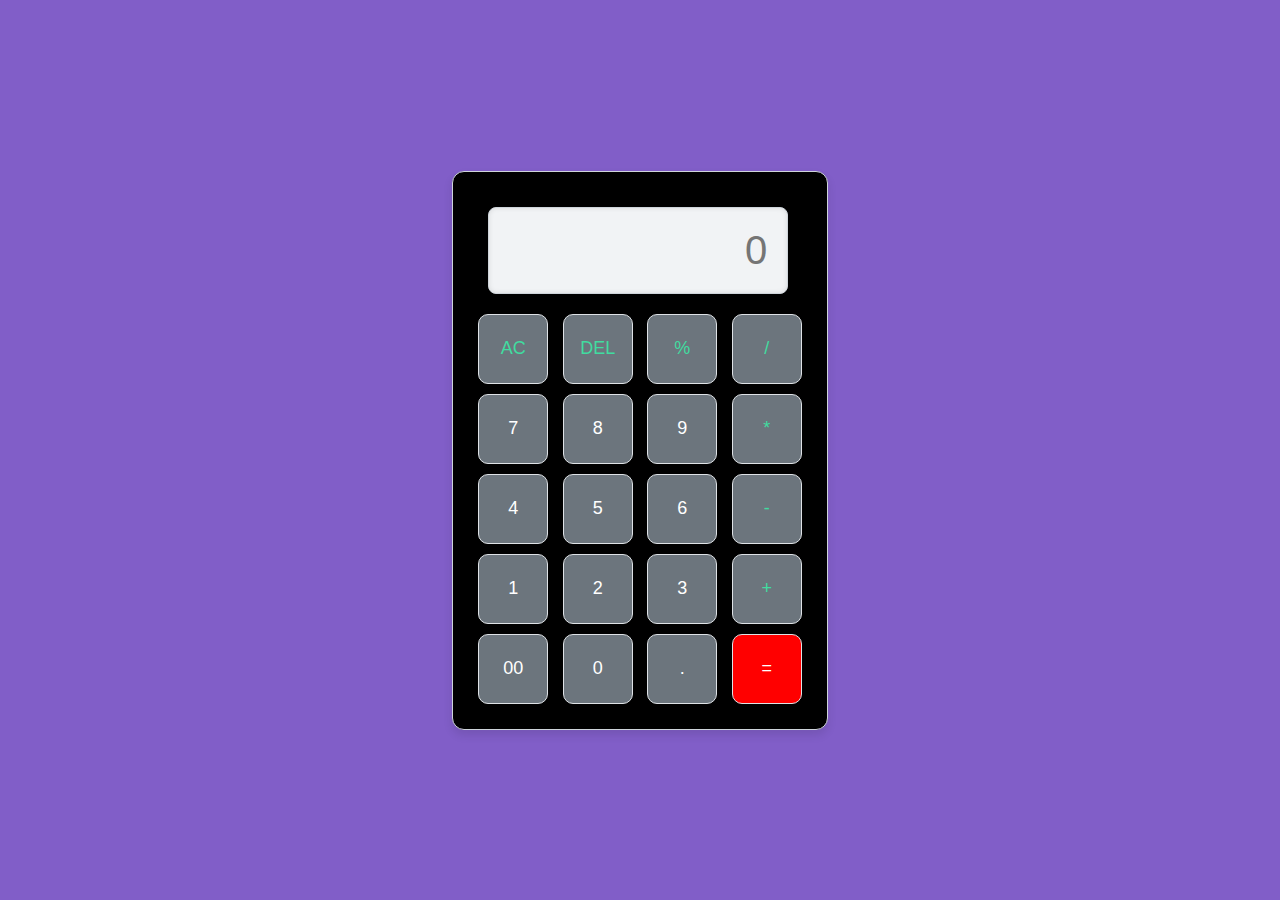
<file: Calculator-main/index.html>
<!DOCTYPE html>
<html lang="en">
<head>
    <meta charset="UTF-8">
    <meta name="viewport" content="width=device-width, initial-scale=1.0">
    <title>JavaScript Calculator</title>
    <link rel="stylesheet" href="style.css">
</head>
<body>
  <div  class="calculator">
     <input type="text" placeholder="0" id="inputBox" readonly>
    <div>
        <button class="operator ac">AC</button>
        <button class="operator del">DEL</button>
        <button class="operator ">%</button>
        <button class="operator ">/</button>
    </div>
    <div>
        <button>7</button>
        <button>8</button> 
        <button>9</button>
        <button class="operator">*</button>
    </div>
    <div>
        <button>4</button>
        <button>5</button> 
        <button>6</button>
        <button class="operator">-</button>
    </div>
    <div>
        <button>1</button>
        <button>2</button> 
        <button>3</button>
        <button class="operator">+</button>
    </div>
    <div>
        <button>00</button>
        <button>0</button> 
        <button>.</button>
        <button class="equalBtn">=</button>
    </div>
  </div>
<script src="script.js"></script>    
</body>
</html>
</file>
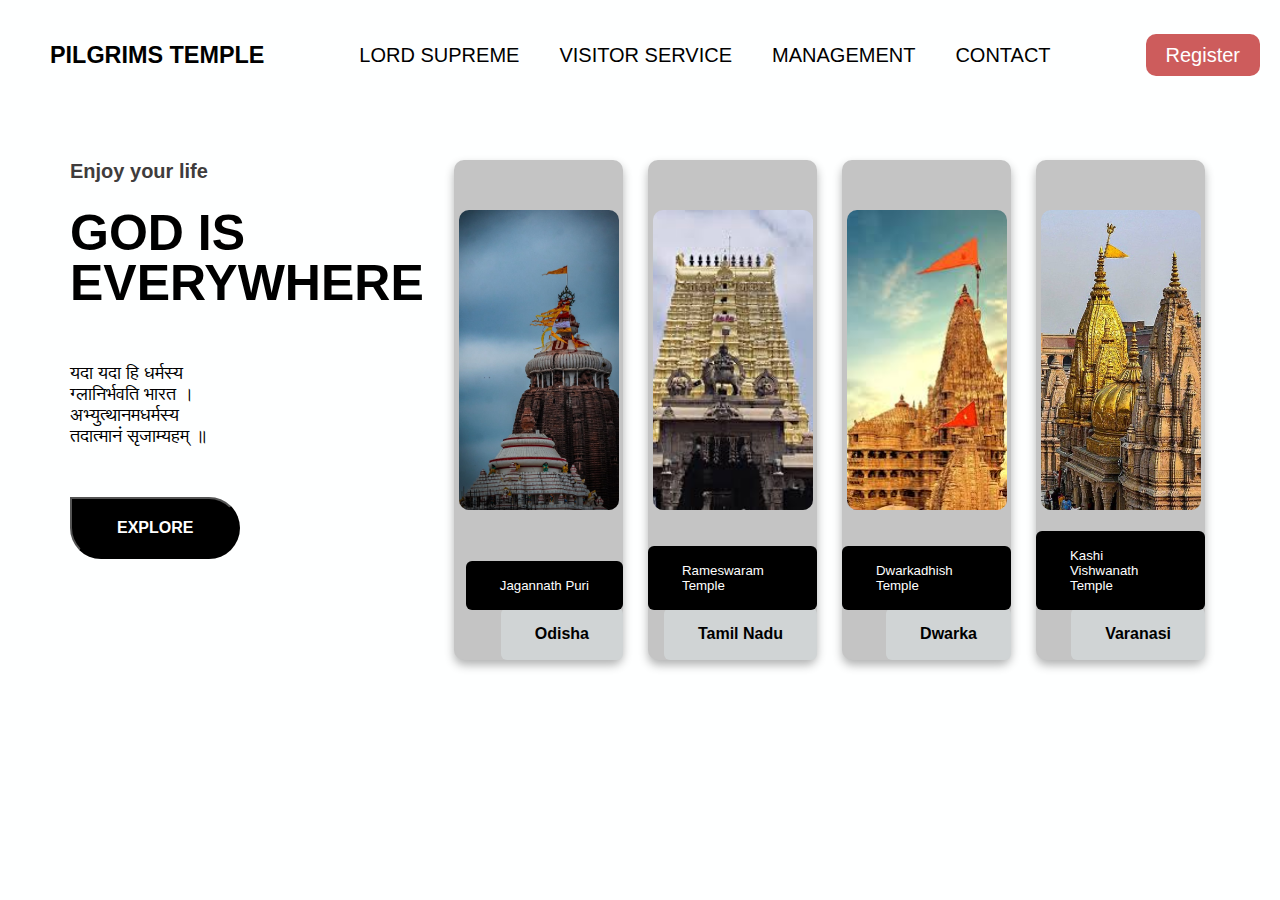
<file: Landing-page-main/index.html>
<!DOCTYPE html>
<html lang="en">
<head>
    <meta charset="UTF-8">
    <meta name="viewport" content="width=device-width, initial-scale=1.0">
    <title>landing page</title>
    <link rel="stylesheet" href="style.css">
</head>
<body > 
    <div class="main">
        <div class="nav">
            <div class="nav-prt1">
               <h3>PILGRIMS TEMPLE</h3>
            </div>
            <div class="nav-prt2">
                <a href="#">LORD SUPREME</a>
                <a href="#">VISITOR SERVICE</a>
                <a href="#">MANAGEMENT</a>
                <a href="#">CONTACT</a>
            </div>
            <div class="register">
                <a href="#">Register</a>
            </div>
        </div>
        <div class="content">
            <div class="left">
            <h5>Enjoy your life</h5>
            <h1>GOD IS EVERYWHERE</h1>
            <p>यदा यदा हि धर्मस्य ग्लानिर्भवति भारत । अभ्युत्थानमधर्मस्य तदात्मानं सृजाम्यहम् ॥</p>
            <button>Explore</button>
            </div>
            <div class="right">
                <div class="elem">
                    <img src="image.jpg" alt="">
                    <h4>Odisha</h4>
                    <h5>Jagannath Puri</h5>            
                </div>
                <div class="elem">
                    <img src="raje.jpg" alt="">
                    <h4>Tamil Nadu</h4>
                    <h5>Rameswaram Temple</h5>            
                </div>
                <div class="elem">
                    <img src="dwarka.jpg" alt="">
                    <h4>Dwarka</h4>
                    <h5>Dwarkadhish Temple</h5>            
                </div> 
                <div class="elem">
                    <img src="kashi.jpg" alt="">
                    <h4>Varanasi</h4>
                    <h5>Kashi Vishwanath Temple</h5>            
                </div>                    
            </div>   
        </div>
    </div>
</body>
</html>
</file>
<file: Calculator-main/style.css>
* {
    margin: 0;
    padding: 0;
    font-family: 'Arial', sans-serif;
    box-sizing: border-box;
    font-weight: normal;
}

body {
    width: 100%;
    height: 100vh;
    display: flex;
    justify-content: center;
    align-items: center;
    background: #815ec8;
}

.calculator {
    padding: 20px;
    border: 1px solid #ced4da;
    border-radius: 12px;
    box-shadow: 0px 5px 10px rgba(0, 0, 0, 0.1);
    background: #000000;
}

input {
    width: 300px;
    padding: 20px;
    margin: 15px;
    background: #f1f3f5;
    box-shadow: inset 0px 0px 5px rgba(0, 0, 0, 0.1);
    font-size: 40px;
    text-align: right;
    color: #495057;
    border: solid 1px #ced4da;
    border-radius: 8px;
}

button {
    width: 70px;
    height: 70px;
    margin: 5px;
    color: #ffffff;
    background: #6c757d;
    font-size: 18px;
    cursor: pointer;
    border: solid 1px #dee2e6;
    border-radius: 10px;
    transition: background 0.3s ease-in-out;
}

.ac, .del {
    font-size: 18px;
    text-emphasis-color: #4ee1a9;
}

button:hover {
    color: #ffffff;
    background: #495057;
}

.equalBtn {
    background: #ff0000;
}

.operator {
    color: #41dca0;
}
</file>
<file: Landing-page-main/style.css>
*{
    padding: 0%;
    margin: 0%;
    box-sizing: border-box;
    font-family: sans-serif;  
}
 html,body {
    height: 100%;
    width: 100%;
 }
.main{
    height: 100%;
    width : 100%;
    position: relative;
   background-color:#feffff;
}
.nav{
    height: 110px;
    width: 100%;
    display: flex;
    align-items: center;
    justify-content: space-between;
}

.nav-prt1{
    margin-left: 50px;
    font-size: 20px;
    font-weight: 400;
}
.nav-prt2 {
    display: flex;
     justify-content:center;
     align-items: center;
}
.nav-prt2 a{
    text-decoration: none;
    color:black;
    padding: 10px 20px;
    font-size: 20px;
}

.register a{
    text-decoration: none;
    color: rgb(255, 255, 255);
    padding: 10px 20px;
    font-size: 20px;
    background-color: indianred;
    border-radius: 10px;
    margin-right: 20px;
    transition: 0.4s;
}
.register a:hover{
    background: transparent;
    border: 1px solid indianred;
}
.content{
    width: 100%;
    height: calc(100%-110px);
    position: absolute;
    display: flex;
}
.left{
    width: 30%;
    height: 100%;
    padding:50px 50px ;
    margin-left:20px;
}
.left h5{
    font-size: 20px;
    margin-bottom: 25px;
    color:rgb(63, 60, 60);
}
.left h1{
    font-size: 50px;
    margin-bottom: 55px;
    line-height: 50px;
    text-transform: uppercase;
}
.left p{
    font-size: 18px;
    width: 50%;
    margin-bottom: 50px;
}
.left button{
    background-color: black;
    color: white;
    font-size: 16px;
    font-weight: 600;
    padding: 20px 45px;
    border-radius: 50px;
    border-top-left-radius: 0px;
    text-transform: uppercase;
}
.right{
    
    height:60%;
    width: 100%;
    padding:50px;
    flex-wrap: nowrap;
    overflow: auto;
    display: flex;
    flex-direction: row;
    position: relative;
    
}

.elem{
    height: 500px;
    width: 250px;
    position: relative;
    background-color: #c4c4c4;
    box-shadow: 0 5px 10px rgba( 0,0,0,0.3);
    display:flex;
    justify-content: center;
    margin-right: 25px;
    border-radius: 10px;
    gap: 15px;
}
.elem img{
    border-radius: 10px;
    height: 300px;
    width: 160px;
    top:10%;
    object-fit: cover; 
    position: absolute;
    display: flex;  
    display: grid;
    
}
.elem h4{
    position: absolute;
    bottom: 0;
    right: 0;
    background-color: #d0d4d5;
    padding: 17px 34px;
    border-radius: 6px;  
}
.elem h5{
    position: absolute;
    bottom:10%;
    right: 0;
    background-color: #000000;
    color: #fff;
    font-weight: 500 ;
    padding: 17px 34px;
    border-radius: 6px;  
}
</file>
